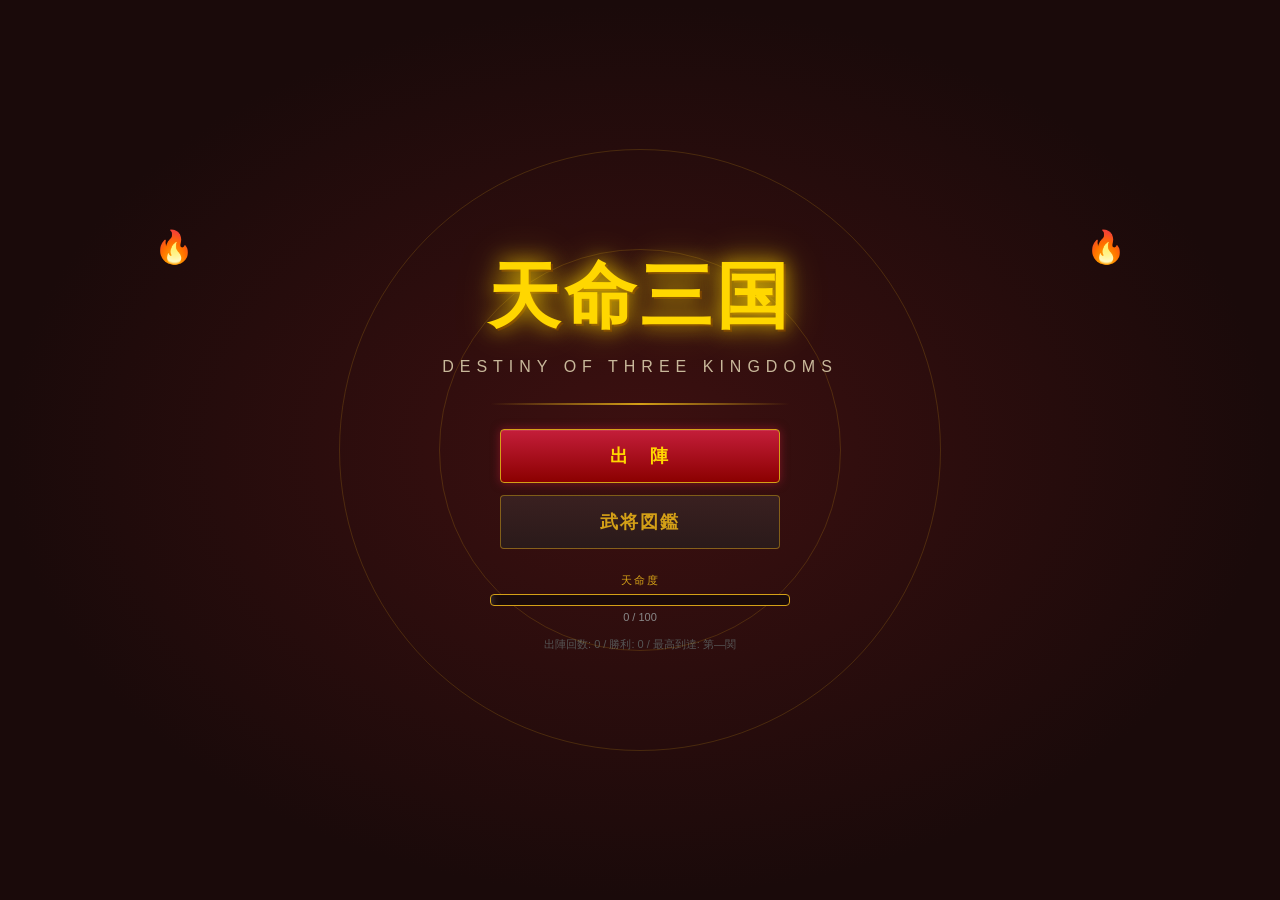
<file: index.html>
<!DOCTYPE html>
<html lang="ja">
<head>
  <meta charset="UTF-8">
  <meta name="viewport" content="width=device-width, initial-scale=1.0, maximum-scale=1.0, user-scalable=no">
  <meta name="apple-mobile-web-app-capable" content="yes">
  <meta name="apple-mobile-web-app-status-bar-style" content="black-translucent">
  <title>天命三国 - Destiny of Three Kingdoms</title>
  <link rel="stylesheet" href="style.css">
</head>
<body>
<div id="app">

  <!-- ============================
       TITLE SCREEN
       ============================ -->
  <div id="screen-title" class="screen active">
    <div class="title-decor"></div>
    <div class="torch-left">🔥</div>
    <div class="torch-right">🔥</div>

    <div class="title-main">天命三国</div>
    <div class="title-sub">Destiny of Three Kingdoms</div>
    <div class="title-divider"></div>

    <div class="title-buttons">
      <div id="title-bonus-banner" class="bonus-banner hidden"></div>
      <button class="btn btn-primary" onclick="Game.startRun()">出　陣</button>
      <button class="btn btn-secondary" onclick="Game.showCollection()">武将図鑑</button>
    </div>

    <div class="title-destiny" id="title-destiny-wrap">
      <div class="destiny-label">天命度</div>
      <div class="destiny-bar-bg">
        <div class="destiny-bar-fill" id="destiny-bar" style="width:0%"></div>
      </div>
      <div style="font-size:11px;color:#888;margin-top:4px;" id="destiny-text">0 / 100</div>
    </div>

    <div style="margin-top:12px;font-size:11px;color:#555;text-align:center;" id="title-stats-display"></div>
  </div>

  <!-- ============================
       FLOOR INTRO SCREEN
       ============================ -->
  <div id="screen-floor-intro" class="screen">
    <div class="floor-number" id="floor-intro-num">第一関</div>
    <div class="floor-name" id="floor-intro-name">黄巾の乱</div>
    <div class="divider"></div>
    <div class="floor-enemy-preview">
      <div class="floor-enemy-name" id="floor-intro-enemy">黄巾賊</div>
      <div class="floor-enemy-stats" id="floor-intro-stats">HP: 80 / ATK: 8</div>
    </div>
    <div class="floor-desc" id="floor-intro-desc">乱世の幕開け。黄巾賊の群れが押し寄せる。</div>
    <div class="divider"></div>
    <div style="display:flex;flex-direction:column;gap:8px;width:100%;max-width:280px;">
      <div style="font-size:13px;color:#888;text-align:center;" id="floor-intro-hp-info"></div>
      <button class="btn btn-primary" onclick="Game.goToStrategy()">軍議に臨む</button>
    </div>
  </div>

  <!-- ============================
       STRATEGY SCREEN
       ============================ -->
  <div id="screen-strategy" class="screen">
    <div class="strategy-title">天命の軍議</div>
    <div class="advisor-box">
      <div class="advisor-name">軍師の言葉</div>
      <div class="advisor-hint" id="advisor-hint">三つの竹簡の中に運命が宿る...</div>
    </div>
    <div id="guaranteed-notice" class="guaranteed-banner hidden">⚡ 大凶の呪縛 — 次の召喚は SSR以上 確定</div>
    <div class="scroll-cards" id="scroll-cards">
      <div class="scroll-card" id="scroll-0" onclick="Game.revealScroll(0)">
        <div class="scroll-card-inner">
          <div class="scroll-card-front"></div>
          <div class="scroll-card-back" id="scroll-back-0"></div>
        </div>
      </div>
      <div class="scroll-card" id="scroll-1" onclick="Game.revealScroll(1)">
        <div class="scroll-card-inner">
          <div class="scroll-card-front"></div>
          <div class="scroll-card-back" id="scroll-back-1"></div>
        </div>
      </div>
      <div class="scroll-card" id="scroll-2" onclick="Game.revealScroll(2)">
        <div class="scroll-card-inner">
          <div class="scroll-card-front"></div>
          <div class="scroll-card-back" id="scroll-back-2"></div>
        </div>
      </div>
    </div>
    <div class="strategy-result-msg" id="strategy-result-msg"></div>
    <div id="strategy-zhuge-reveal" class="hidden" style="font-size:12px;color:var(--gold);text-align:center;max-width:300px;"></div>
    <div style="width:100%;max-width:280px;" id="strategy-next-btn-wrap" class="hidden">
      <button class="btn btn-primary" onclick="Game.goToBattle()">出陣！</button>
    </div>
  </div>

  <!-- ============================
       BATTLE SCREEN
       ============================ -->
  <div id="screen-battle" class="screen">
    <!-- Enemy area -->
    <div class="battle-top">
      <div class="enemy-area">
        <div class="enemy-name-row">
          <div class="enemy-name" id="battle-enemy-name">黄巾賊</div>
          <div class="enemy-hp-text" id="battle-enemy-hp-text">80 / 80</div>
        </div>
        <div class="hp-bar-wrap">
          <div class="hp-bar-fill enemy-hp" id="battle-enemy-hp-bar" style="width:100%"></div>
        </div>
        <div class="status-bar" id="enemy-status-bar"></div>
      </div>
    </div>

    <!-- Battle middle -->
    <div class="battle-mid" id="battle-mid">
      <div id="lubu-warning" class="lubu-counter hidden">
        ⚠ 呂布出陣回数: <span class="lubu-count-display" id="lubu-count">0</span>/3
      </div>
      <div id="guaranteed-summon-tag" class="status-tag status-guaranteed hidden">✦ 次召喚: SSR以上確定</div>
      <div id="double-next-tag" class="double-next-tag hidden">⚡ 次召喚 ダメージ2倍（龐統）</div>
      <div class="battle-log" id="battle-log"></div>
      <div class="charges-area">
        <div class="charges-label">召喚符</div>
        <div class="charge-orbs" id="charge-orbs"></div>
      </div>
    </div>

    <!-- Player area -->
    <div class="battle-bottom">
      <div class="player-area">
        <div class="player-hp-row">
          <span class="player-label">自軍 HP</span>
          <span class="player-hp-text" id="battle-player-hp-text">100 / 100</span>
        </div>
        <div class="hp-bar-wrap">
          <div class="hp-bar-fill player-hp" id="battle-player-hp-bar" style="width:100%"></div>
        </div>
      </div>
      <div class="summon-btn-area">
        <button class="btn btn-summon" id="summon-btn" onclick="Game.doSummon()">召　喚</button>
      </div>
      <div style="font-size:11px;color:#555;text-align:center;" id="battle-floor-tag"></div>
    </div>
  </div>

  <!-- ============================
       SUMMON OVERLAY
       ============================ -->
  <div id="summon-overlay">
    <div class="summon-stage" id="summon-stage">
      <div class="summon-seal" id="summon-seal"></div>
      <div class="summon-rays" id="summon-rays"></div>
      <div class="general-card-reveal" id="general-card-reveal">
        <div class="general-rarity-badge" id="reveal-rarity-badge">N</div>
        <div class="general-name-reveal" id="reveal-name">黄巾賊</div>
        <div class="general-atk-reveal">攻撃力: <span id="reveal-atk">8</span></div>
        <div class="general-effect-reveal" id="reveal-effect">なし</div>
      </div>
    </div>
    <div style="font-size:12px;color:var(--parchment-dim);margin-top:8px;" id="summon-tap-hint">タップで続ける</div>
  </div>

  <!-- ============================
       FLOOR CLEAR SCREEN
       ============================ -->
  <div id="screen-floor-clear" class="screen">
    <div class="clear-title">⚔ 勝利！</div>
    <div style="font-size:20px;color:var(--parchment);" id="clear-floor-name">第一関 攻略</div>
    <div class="divider"></div>
    <div class="stats-panel" id="clear-stats-panel">
      <div class="stats-title">戦況報告</div>
    </div>
    <div style="font-size:14px;color:var(--gold);" id="clear-new-generals-label"></div>
    <div class="clear-generals-list" id="clear-generals-list"></div>
    <div style="width:100%;max-width:280px;margin-top:8px;">
      <button class="btn btn-primary" id="clear-next-btn" onclick="Game.nextFloor()">次の戦へ</button>
    </div>
  </div>

  <!-- ============================
       GAME OVER SCREEN
       ============================ -->
  <div id="screen-game-over" class="screen">
    <div class="game-over-title">敗北</div>
    <div style="font-size:16px;color:var(--parchment-dim);font-style:italic;" id="game-over-quote">志半ばにして倒れた...</div>
    <div class="divider"></div>
    <div class="stats-panel" id="game-over-stats"></div>
    <div style="width:100%;max-width:280px;display:flex;flex-direction:column;gap:8px;">
      <button class="btn btn-primary" onclick="Game.startRun()">再出陣</button>
      <button class="btn btn-secondary" onclick="Game.showTitle()">タイトルへ</button>
    </div>
  </div>

  <!-- ============================
       VICTORY SCREEN
       ============================ -->
  <div id="screen-victory" class="screen">
    <div class="victory-title">天下統一！</div>
    <div style="font-size:15px;color:var(--parchment-dim);font-style:italic;text-align:center;" id="victory-quote">
      五つの関を制し、天命を掴んだ！
    </div>
    <div class="divider"></div>
    <div class="stats-panel" id="victory-stats"></div>
    <div style="width:100%;max-width:280px;display:flex;flex-direction:column;gap:8px;">
      <button class="btn btn-gold" onclick="Game.startRun()">もう一戦</button>
      <button class="btn btn-secondary" onclick="Game.showTitle()">タイトルへ</button>
    </div>
  </div>

  <!-- ============================
       COLLECTION SCREEN
       ============================ -->
  <div id="screen-collection" class="screen" style="justify-content:flex-start;padding:0;">
    <div class="collection-header">
      <div class="collection-title">武将図鑑</div>
      <button class="btn btn-secondary" style="width:auto;padding:6px 16px;font-size:14px;" onclick="Game.showTitle()">戻る</button>
    </div>
    <div class="collection-filters">
      <button class="filter-btn filter-all active" onclick="Game.filterCollection('all', this)"><span>全て</span></button>
      <button class="filter-btn filter-ur" onclick="Game.filterCollection('UR', this)"><span>UR</span></button>
      <button class="filter-btn filter-ssr" onclick="Game.filterCollection('SSR', this)"><span>SSR</span></button>
      <button class="filter-btn filter-sr" onclick="Game.filterCollection('SR', this)"><span>SR</span></button>
      <button class="filter-btn filter-r" onclick="Game.filterCollection('R', this)"><span>R</span></button>
      <button class="filter-btn filter-n" onclick="Game.filterCollection('N', this)"><span>N</span></button>
    </div>
    <div class="collection-progress" id="collection-progress"></div>
    <div class="collection-grid" id="collection-grid"></div>
  </div>

</div>

<script src="game.js"></script>
</body>
</html>
</file>
<file: style.css>
/* ===========================
   天命三国 - Destiny of Three Kingdoms
   style.css
   =========================== */

* {
  box-sizing: border-box;
  margin: 0;
  padding: 0;
  -webkit-tap-highlight-color: transparent;
}

:root {
  --bg-dark: #1a0a0a;
  --bg-mid: #2d1515;
  --red: #c41e3a;
  --red-dark: #8b0000;
  --gold: #d4a017;
  --gold-bright: #ffd700;
  --parchment: #f0e6d2;
  --parchment-dim: #c8b89a;
  --panel: #2a1a1a;
  --panel-light: #3a2020;
  --border-gold: #d4a017;

  --n-color: #888888;
  --r-color: #4caf50;
  --sr-color: #2196f3;
  --ssr-color: #9c27b0;
  --ur-color: #ffd700;

  --font-serif: 'Georgia', 'Times New Roman', '游明朝', 'YuMincho', serif;
  --font-ui: 'Helvetica Neue', 'Arial', '游ゴシック', sans-serif;
}

html, body {
  width: 100%;
  height: 100%;
  overflow: hidden;
  background: var(--bg-dark);
  color: var(--parchment);
  font-family: var(--font-ui);
  font-size: 16px;
  line-height: 1.4;
}

#app {
  width: 100%;
  height: 100%;
  position: relative;
  overflow: hidden;
  background: linear-gradient(160deg, var(--bg-dark) 0%, var(--bg-mid) 100%);
}

/* ===========================
   SCREEN BASE
   =========================== */
.screen {
  position: absolute;
  inset: 0;
  display: flex;
  flex-direction: column;
  align-items: center;
  justify-content: center;
  opacity: 0;
  pointer-events: none;
  transition: opacity 0.4s ease;
  padding: 16px;
  overflow-y: auto;
}

.screen.active {
  opacity: 1;
  pointer-events: all;
}

/* ===========================
   TITLE SCREEN
   =========================== */
#screen-title {
  background: radial-gradient(ellipse at center, #3d1010 0%, #1a0a0a 70%);
}

.title-decor {
  position: absolute;
  inset: 0;
  overflow: hidden;
  pointer-events: none;
}

.title-decor::before,
.title-decor::after {
  content: '';
  position: absolute;
  border: 1px solid rgba(212, 160, 23, 0.2);
  border-radius: 50%;
}

.title-decor::before {
  width: 600px;
  height: 600px;
  top: 50%;
  left: 50%;
  transform: translate(-50%, -50%);
  animation: pulse-ring 4s ease-in-out infinite;
}

.title-decor::after {
  width: 400px;
  height: 400px;
  top: 50%;
  left: 50%;
  transform: translate(-50%, -50%);
  animation: pulse-ring 4s ease-in-out infinite 2s;
}

@keyframes pulse-ring {
  0%, 100% { opacity: 0.3; transform: translate(-50%, -50%) scale(1); }
  50% { opacity: 0.6; transform: translate(-50%, -50%) scale(1.05); }
}

.title-main {
  font-family: var(--font-serif);
  font-size: clamp(42px, 12vw, 72px);
  font-weight: bold;
  color: var(--gold-bright);
  text-shadow:
    0 0 20px rgba(255, 215, 0, 0.8),
    0 0 40px rgba(255, 215, 0, 0.4),
    2px 2px 0 #5a2000;
  letter-spacing: 4px;
  text-align: center;
  animation: title-glow 3s ease-in-out infinite;
  position: relative;
  z-index: 1;
}

@keyframes title-glow {
  0%, 100% { text-shadow: 0 0 20px rgba(255,215,0,0.8), 0 0 40px rgba(255,215,0,0.4), 2px 2px 0 #5a2000; }
  50% { text-shadow: 0 0 30px rgba(255,215,0,1), 0 0 60px rgba(255,215,0,0.6), 2px 2px 0 #5a2000; }
}

.title-sub {
  font-size: clamp(12px, 3vw, 16px);
  color: var(--parchment-dim);
  letter-spacing: 6px;
  margin-top: 8px;
  text-transform: uppercase;
  position: relative;
  z-index: 1;
}

.title-divider {
  width: clamp(200px, 60vw, 300px);
  height: 2px;
  background: linear-gradient(90deg, transparent, var(--gold), transparent);
  margin: 24px 0;
  position: relative;
  z-index: 1;
}

.title-buttons {
  display: flex;
  flex-direction: column;
  gap: 12px;
  width: 100%;
  max-width: 280px;
  position: relative;
  z-index: 1;
}

.title-destiny {
  margin-top: 24px;
  position: relative;
  z-index: 1;
  text-align: center;
  width: 100%;
  max-width: 300px;
}

.destiny-label {
  font-size: 11px;
  color: var(--gold);
  letter-spacing: 2px;
  margin-bottom: 6px;
}

.destiny-bar-bg {
  background: #1a0a0a;
  border: 1px solid var(--gold);
  border-radius: 4px;
  height: 12px;
  overflow: hidden;
  position: relative;
}

.destiny-bar-fill {
  height: 100%;
  background: linear-gradient(90deg, var(--gold), var(--gold-bright));
  border-radius: 4px;
  transition: width 1s ease;
  position: relative;
}

.destiny-bar-fill::after {
  content: '';
  position: absolute;
  right: 0;
  top: 0;
  height: 100%;
  width: 20px;
  background: rgba(255,255,255,0.3);
  filter: blur(4px);
}

/* ===========================
   BUTTONS
   =========================== */
.btn {
  display: block;
  width: 100%;
  padding: 14px 24px;
  border: none;
  border-radius: 4px;
  font-family: var(--font-serif);
  font-size: 18px;
  font-weight: bold;
  cursor: pointer;
  letter-spacing: 2px;
  transition: all 0.15s ease;
  position: relative;
  overflow: hidden;
  text-align: center;
}

.btn::before {
  content: '';
  position: absolute;
  inset: 0;
  background: rgba(255,255,255,0);
  transition: background 0.15s;
}

.btn:active::before {
  background: rgba(255,255,255,0.1);
}

.btn-primary {
  background: linear-gradient(180deg, var(--red) 0%, var(--red-dark) 100%);
  color: var(--gold-bright);
  border: 1px solid var(--gold);
  box-shadow: 0 0 10px rgba(196, 30, 58, 0.5), inset 0 1px 0 rgba(255,255,255,0.1);
}

.btn-primary:hover {
  box-shadow: 0 0 20px rgba(196, 30, 58, 0.8), inset 0 1px 0 rgba(255,255,255,0.1);
  transform: translateY(-1px);
}

.btn-secondary {
  background: linear-gradient(180deg, #3a2020 0%, #2a1a1a 100%);
  color: var(--gold);
  border: 1px solid rgba(212, 160, 23, 0.5);
}

.btn-secondary:hover {
  border-color: var(--gold);
  box-shadow: 0 0 10px rgba(212, 160, 23, 0.3);
}

.btn-gold {
  background: linear-gradient(180deg, var(--gold-bright) 0%, var(--gold) 100%);
  color: #1a0a0a;
  border: 1px solid #fff8dc;
  font-size: 22px;
  box-shadow: 0 0 20px rgba(255, 215, 0, 0.5);
}

.btn-gold:hover {
  box-shadow: 0 0 30px rgba(255, 215, 0, 0.8);
  transform: translateY(-1px);
}

.btn-summon {
  background: linear-gradient(180deg, #c41e3a 0%, #8b0000 50%, #c41e3a 100%);
  color: var(--gold-bright);
  border: 2px solid var(--gold-bright);
  font-size: 24px;
  padding: 16px;
  box-shadow: 0 0 20px rgba(196, 30, 58, 0.6);
  letter-spacing: 4px;
}

.btn-summon:hover {
  box-shadow: 0 0 30px rgba(196, 30, 58, 0.9), 0 0 60px rgba(255, 215, 0, 0.3);
  transform: scale(1.02);
}

.btn-summon:disabled {
  background: #333;
  border-color: #555;
  color: #666;
  box-shadow: none;
  cursor: not-allowed;
  transform: none;
}

/* ===========================
   FLOOR INTRO SCREEN
   =========================== */
#screen-floor-intro {
  text-align: center;
  gap: 16px;
}

.floor-number {
  font-size: clamp(13px, 3vw, 16px);
  color: var(--gold);
  letter-spacing: 4px;
  text-transform: uppercase;
}

.floor-name {
  font-family: var(--font-serif);
  font-size: clamp(28px, 8vw, 48px);
  color: var(--parchment);
  text-shadow: 0 0 20px rgba(240, 230, 210, 0.5);
  margin: 8px 0;
}

.floor-enemy-preview {
  background: var(--panel);
  border: 1px solid rgba(212, 160, 23, 0.4);
  border-radius: 8px;
  padding: 16px 24px;
  margin: 8px 0;
}

.floor-enemy-name {
  font-size: 20px;
  color: #ff6b6b;
  font-family: var(--font-serif);
}

.floor-enemy-stats {
  font-size: 14px;
  color: var(--parchment-dim);
  margin-top: 4px;
}

.floor-desc {
  font-size: 14px;
  color: var(--parchment-dim);
  font-style: italic;
  max-width: 340px;
  line-height: 1.6;
}

/* ===========================
   STRATEGY SCREEN
   =========================== */
#screen-strategy {
  gap: 16px;
  text-align: center;
}

.strategy-title {
  font-family: var(--font-serif);
  font-size: 22px;
  color: var(--gold);
  letter-spacing: 2px;
}

.advisor-box {
  background: var(--panel);
  border: 1px solid rgba(212, 160, 23, 0.4);
  border-radius: 8px;
  padding: 12px 20px;
  max-width: 340px;
  position: relative;
}

.advisor-name {
  font-size: 12px;
  color: var(--gold);
  letter-spacing: 2px;
  margin-bottom: 6px;
}

.advisor-hint {
  font-size: 15px;
  color: var(--parchment);
  line-height: 1.6;
  font-style: italic;
}

.scroll-cards {
  display: flex;
  gap: 16px;
  justify-content: center;
  margin: 8px 0;
  flex-wrap: wrap;
}

.scroll-card {
  width: 90px;
  height: 130px;
  cursor: pointer;
  perspective: 600px;
  flex-shrink: 0;
}

.scroll-card-inner {
  width: 100%;
  height: 100%;
  position: relative;
  transform-style: preserve-3d;
  transition: transform 0.6s cubic-bezier(0.4, 0.2, 0.2, 1);
}

.scroll-card.revealed .scroll-card-inner {
  transform: rotateY(180deg);
}

.scroll-card-front,
.scroll-card-back {
  position: absolute;
  inset: 0;
  border-radius: 8px;
  backface-visibility: hidden;
  display: flex;
  flex-direction: column;
  align-items: center;
  justify-content: center;
  border: 1px solid var(--border-gold);
}

.scroll-card-front {
  background: linear-gradient(160deg, #3a2020, #1a0a0a);
  overflow: hidden;
}

.scroll-card-front::before {
  content: '卷';
  font-family: var(--font-serif);
  font-size: 40px;
  color: rgba(212, 160, 23, 0.4);
}

.scroll-card-front::after {
  content: '';
  position: absolute;
  inset: 0;
  background: repeating-linear-gradient(
    45deg,
    transparent,
    transparent 10px,
    rgba(212, 160, 23, 0.03) 10px,
    rgba(212, 160, 23, 0.03) 20px
  );
}

.scroll-card-back {
  background: linear-gradient(160deg, #3a2020, #1a1a3a);
  transform: rotateY(180deg);
  font-family: var(--font-serif);
}

.scroll-card.selected .scroll-card-front {
  animation: card-select-pulse 0.3s ease;
}

@keyframes card-select-pulse {
  0% { transform: scale(1); }
  50% { transform: scale(1.05); }
  100% { transform: scale(1); }
}

.scroll-card:not(.revealed):hover .scroll-card-front {
  border-color: var(--gold-bright);
  box-shadow: 0 0 15px rgba(255, 215, 0, 0.4);
}

.scroll-result-name {
  font-size: 20px;
  font-weight: bold;
  margin-bottom: 8px;
}

.scroll-result-effect {
  font-size: 12px;
  color: var(--parchment-dim);
  text-align: center;
  padding: 0 8px;
  line-height: 1.4;
}

.result-daikichi { color: #ffd700; }
.result-kichi { color: #4caf50; }
.result-shoukichi { color: #8bc34a; }
.result-kyou { color: #ff9800; }
.result-daikyou { color: #f44336; }

.strategy-result-msg {
  font-size: 16px;
  min-height: 24px;
  color: var(--parchment);
  font-weight: bold;
}

/* ===========================
   BATTLE SCREEN
   =========================== */
#screen-battle {
  justify-content: flex-start;
  padding: 0;
  gap: 0;
}

.battle-top {
  width: 100%;
  padding: 12px 16px 8px;
  background: linear-gradient(180deg, rgba(0,0,0,0.4) 0%, transparent 100%);
}

.enemy-area {
  display: flex;
  flex-direction: column;
  align-items: center;
  gap: 8px;
}

.enemy-name-row {
  display: flex;
  align-items: center;
  gap: 8px;
  width: 100%;
}

.enemy-name {
  font-family: var(--font-serif);
  font-size: 20px;
  color: #ff6b6b;
  flex: 1;
}

.enemy-hp-text {
  font-size: 14px;
  color: var(--parchment-dim);
}

.hp-bar-wrap {
  width: 100%;
  height: 14px;
  background: rgba(0,0,0,0.5);
  border-radius: 7px;
  border: 1px solid rgba(255,100,100,0.4);
  overflow: hidden;
  position: relative;
}

.hp-bar-fill {
  height: 100%;
  border-radius: 7px;
  transition: width 0.4s ease;
  position: relative;
}

.hp-bar-fill.enemy-hp {
  background: linear-gradient(90deg, #8b0000, #c41e3a);
}

.hp-bar-fill.player-hp {
  background: linear-gradient(90deg, #2e7d32, #4caf50);
}

.hp-bar-fill.player-hp.low {
  background: linear-gradient(90deg, #e65100, #ff9800);
  animation: hp-pulse 1s ease-in-out infinite;
}

.hp-bar-fill.player-hp.critical {
  background: linear-gradient(90deg, #b71c1c, #f44336);
  animation: hp-pulse 0.5s ease-in-out infinite;
}

@keyframes hp-pulse {
  0%, 100% { opacity: 1; }
  50% { opacity: 0.7; }
}

.battle-mid {
  flex: 1;
  width: 100%;
  display: flex;
  flex-direction: column;
  align-items: center;
  justify-content: center;
  position: relative;
  padding: 8px 16px;
  gap: 8px;
}

.battle-log {
  width: 100%;
  max-width: 380px;
  background: rgba(0,0,0,0.4);
  border: 1px solid rgba(212, 160, 23, 0.2);
  border-radius: 6px;
  padding: 8px 12px;
  height: 80px;
  overflow-y: auto;
  font-size: 13px;
  color: var(--parchment-dim);
  line-height: 1.6;
}

.log-entry {
  animation: fadeInLog 0.3s ease;
}

@keyframes fadeInLog {
  from { opacity: 0; transform: translateY(-4px); }
  to { opacity: 1; transform: translateY(0); }
}

.log-dmg { color: #ff6b6b; }
.log-heal { color: #69f0ae; }
.log-special { color: var(--gold); }
.log-system { color: var(--parchment-dim); }

.charges-area {
  display: flex;
  align-items: center;
  gap: 8px;
  flex-wrap: wrap;
  justify-content: center;
}

.charges-label {
  font-size: 12px;
  color: var(--parchment-dim);
  letter-spacing: 1px;
}

.charge-orbs {
  display: flex;
  gap: 6px;
  flex-wrap: wrap;
  justify-content: center;
}

.charge-orb {
  width: 22px;
  height: 22px;
  border-radius: 50%;
  border: 1px solid var(--gold);
  background: radial-gradient(circle at 35% 35%, #ffd700, #8b5a00);
  box-shadow: 0 0 8px rgba(255, 215, 0, 0.5);
  transition: all 0.3s ease;
}

.charge-orb.used {
  background: #1a1a1a;
  border-color: #444;
  box-shadow: none;
}

/* Lu Bu counter */
.lubu-counter {
  background: rgba(139, 0, 0, 0.6);
  border: 1px solid #ff4444;
  border-radius: 4px;
  padding: 4px 10px;
  font-size: 12px;
  color: #ff6b6b;
  display: flex;
  align-items: center;
  gap: 6px;
  animation: lubu-warn 1.5s ease-in-out infinite;
}

@keyframes lubu-warn {
  0%, 100% { box-shadow: 0 0 5px rgba(255,0,0,0.3); }
  50% { box-shadow: 0 0 15px rgba(255,0,0,0.8); }
}

.lubu-count-display {
  font-size: 14px;
  font-weight: bold;
  color: #ff4444;
}

.battle-bottom {
  width: 100%;
  padding: 12px 16px;
  display: flex;
  flex-direction: column;
  align-items: center;
  gap: 8px;
  background: linear-gradient(0deg, rgba(0,0,0,0.4) 0%, transparent 100%);
}

.player-area {
  width: 100%;
  display: flex;
  flex-direction: column;
  gap: 6px;
}

.player-hp-row {
  display: flex;
  justify-content: space-between;
  align-items: center;
  font-size: 14px;
}

.player-label {
  color: var(--parchment-dim);
  letter-spacing: 1px;
}

.player-hp-text {
  color: var(--parchment);
  font-weight: bold;
}

.summon-btn-area {
  width: 100%;
  max-width: 260px;
}

/* ===========================
   DAMAGE FLOATERS
   =========================== */
.damage-floater {
  position: absolute;
  font-family: var(--font-serif);
  font-weight: bold;
  pointer-events: none;
  z-index: 100;
  animation: float-up 1.2s ease-out forwards;
  text-shadow: 2px 2px 0 rgba(0,0,0,0.8);
  white-space: nowrap;
}

@keyframes float-up {
  0% { opacity: 1; transform: translateY(0) scale(0.8); }
  20% { transform: translateY(-10px) scale(1.2); }
  100% { opacity: 0; transform: translateY(-60px) scale(0.9); }
}

.floater-enemy {
  font-size: 28px;
  color: #ffeb3b;
}

.floater-player {
  font-size: 22px;
  color: #ff4444;
}

.floater-heal {
  font-size: 22px;
  color: #69f0ae;
}

.floater-huge {
  font-size: 36px;
  color: var(--gold-bright);
  text-shadow: 0 0 20px rgba(255,215,0,0.8), 2px 2px 0 rgba(0,0,0,0.8);
}

.floater-betrayal {
  font-size: 20px;
  color: #ff1744;
  text-shadow: 0 0 20px rgba(255,0,0,0.9), 2px 2px 0 rgba(0,0,0,0.8);
}

/* ===========================
   SUMMON OVERLAY
   =========================== */
#summon-overlay {
  position: absolute;
  inset: 0;
  background: rgba(0,0,0,0.85);
  z-index: 200;
  display: flex;
  flex-direction: column;
  align-items: center;
  justify-content: center;
  opacity: 0;
  pointer-events: none;
  transition: opacity 0.3s ease;
}

#summon-overlay.active {
  opacity: 1;
  pointer-events: all;
}

.summon-stage {
  position: relative;
  width: 240px;
  height: 320px;
  display: flex;
  align-items: center;
  justify-content: center;
}

.summon-seal {
  width: 160px;
  height: 160px;
  border-radius: 50%;
  border: 3px solid var(--gold);
  display: flex;
  align-items: center;
  justify-content: center;
  font-family: var(--font-serif);
  font-size: 64px;
  color: var(--gold);
  background: radial-gradient(circle, #3a0000, #1a0000);
  box-shadow: 0 0 30px rgba(212, 160, 23, 0.5);
  animation: seal-spin 1s linear infinite;
  position: relative;
}

@keyframes seal-spin {
  from { transform: rotate(0deg); }
  to { transform: rotate(360deg); }
}

.summon-seal::before {
  content: '召';
  animation: counter-spin 1s linear infinite;
  display: block;
}

@keyframes counter-spin {
  from { transform: rotate(0deg); }
  to { transform: rotate(-360deg); }
}

.summon-rays {
  position: absolute;
  inset: -40px;
  border-radius: 50%;
  opacity: 0;
}

.summon-rays.active {
  animation: rays-burst 0.8s ease-out forwards;
}

@keyframes rays-burst {
  0% { opacity: 0; transform: scale(0.5); }
  30% { opacity: 0.8; }
  100% { opacity: 0; transform: scale(1.5); }
}

.general-card-reveal {
  width: 200px;
  position: absolute;
  background: var(--panel);
  border-radius: 12px;
  padding: 16px;
  text-align: center;
  border: 2px solid var(--gold);
  box-shadow: 0 0 30px rgba(212, 160, 23, 0.5);
  display: none;
  animation: card-pop-in 0.5s cubic-bezier(0.34, 1.56, 0.64, 1) forwards;
}

@keyframes card-pop-in {
  0% { opacity: 0; transform: scale(0.3) rotate(-10deg); }
  100% { opacity: 1; transform: scale(1) rotate(0deg); }
}

.general-card-reveal.show {
  display: flex;
  flex-direction: column;
  align-items: center;
  gap: 6px;
}

.general-rarity-badge {
  font-size: 11px;
  font-weight: bold;
  padding: 2px 10px;
  border-radius: 20px;
  letter-spacing: 2px;
}

.rarity-n .general-rarity-badge { background: var(--n-color); color: #fff; }
.rarity-r .general-rarity-badge { background: var(--r-color); color: #fff; }
.rarity-sr .general-rarity-badge { background: var(--sr-color); color: #fff; }
.rarity-ssr .general-rarity-badge { background: var(--ssr-color); color: #fff; }
.rarity-ur .general-rarity-badge { background: var(--ur-color); color: #1a0a0a; }

.general-name-reveal {
  font-family: var(--font-serif);
  font-size: 26px;
  font-weight: bold;
}

.rarity-n .general-name-reveal { color: var(--n-color); }
.rarity-r .general-name-reveal { color: var(--r-color); }
.rarity-sr .general-name-reveal { color: var(--sr-color); }
.rarity-ssr .general-name-reveal { color: var(--ssr-color); }
.rarity-ur .general-name-reveal { color: var(--ur-color); text-shadow: 0 0 15px rgba(255,215,0,0.8); }

.general-atk-reveal {
  font-size: 14px;
  color: var(--parchment-dim);
}

.general-atk-reveal span {
  color: #ff9800;
  font-weight: bold;
  font-size: 18px;
}

.general-effect-reveal {
  font-size: 12px;
  color: var(--gold);
  font-style: italic;
  line-height: 1.4;
  padding: 0 4px;
}

.rarity-glow-n { background: radial-gradient(circle, rgba(136,136,136,0.2) 0%, transparent 70%); }
.rarity-glow-r { background: radial-gradient(circle, rgba(76,175,80,0.3) 0%, transparent 70%); }
.rarity-glow-sr { background: radial-gradient(circle, rgba(33,150,243,0.3) 0%, transparent 70%); }
.rarity-glow-ssr { background: radial-gradient(circle, rgba(156,39,176,0.4) 0%, transparent 70%); }
.rarity-glow-ur { background: radial-gradient(circle, rgba(255,215,0,0.5) 0%, transparent 70%); }

/* ===========================
   FLOOR CLEAR SCREEN
   =========================== */
#screen-floor-clear {
  gap: 16px;
  text-align: center;
}

.clear-title {
  font-family: var(--font-serif);
  font-size: 36px;
  color: var(--gold-bright);
  text-shadow: 0 0 20px rgba(255,215,0,0.8);
  animation: clear-pulse 1.5s ease-in-out infinite;
}

@keyframes clear-pulse {
  0%, 100% { transform: scale(1); }
  50% { transform: scale(1.05); }
}

.clear-generals-list {
  display: flex;
  flex-wrap: wrap;
  gap: 8px;
  justify-content: center;
  max-width: 360px;
}

.clear-general-chip {
  padding: 4px 12px;
  border-radius: 20px;
  font-size: 14px;
  border: 1px solid currentColor;
}

/* ===========================
   GAME OVER SCREEN
   =========================== */
#screen-game-over {
  gap: 16px;
  text-align: center;
  background: radial-gradient(ellipse at center, #200000 0%, #1a0a0a 70%);
}

.game-over-title {
  font-family: var(--font-serif);
  font-size: clamp(36px, 10vw, 56px);
  color: #ff1744;
  text-shadow: 0 0 20px rgba(255, 23, 68, 0.8);
  animation: flicker 2s ease-in-out infinite;
}

@keyframes flicker {
  0%, 100% { opacity: 1; }
  92% { opacity: 1; }
  93% { opacity: 0.5; }
  94% { opacity: 1; }
  96% { opacity: 0.3; }
  97% { opacity: 1; }
}

/* ===========================
   VICTORY SCREEN
   =========================== */
#screen-victory {
  gap: 16px;
  text-align: center;
  background: radial-gradient(ellipse at center, #1a1000 0%, #1a0a0a 70%);
}

.victory-title {
  font-family: var(--font-serif);
  font-size: clamp(28px, 8vw, 48px);
  color: var(--gold-bright);
  text-shadow: 0 0 30px rgba(255,215,0,1), 0 0 60px rgba(255,215,0,0.5);
  animation: victory-shine 2s ease-in-out infinite;
}

@keyframes victory-shine {
  0%, 100% { text-shadow: 0 0 30px rgba(255,215,0,1), 0 0 60px rgba(255,215,0,0.5); }
  50% { text-shadow: 0 0 50px rgba(255,215,0,1), 0 0 100px rgba(255,215,0,0.8); }
}

/* ===========================
   STATS PANEL
   =========================== */
.stats-panel {
  background: var(--panel);
  border: 1px solid rgba(212, 160, 23, 0.4);
  border-radius: 8px;
  padding: 16px 20px;
  width: 100%;
  max-width: 320px;
}

.stats-title {
  font-size: 13px;
  color: var(--gold);
  letter-spacing: 2px;
  margin-bottom: 12px;
  text-align: center;
  border-bottom: 1px solid rgba(212, 160, 23, 0.3);
  padding-bottom: 8px;
}

.stat-row {
  display: flex;
  justify-content: space-between;
  font-size: 14px;
  padding: 4px 0;
  border-bottom: 1px solid rgba(255,255,255,0.05);
}

.stat-label { color: var(--parchment-dim); }
.stat-value { color: var(--parchment); font-weight: bold; }

/* ===========================
   COLLECTION SCREEN
   =========================== */
#screen-collection {
  justify-content: flex-start;
  padding: 0;
}

.collection-header {
  width: 100%;
  padding: 12px 16px;
  background: rgba(0,0,0,0.4);
  display: flex;
  align-items: center;
  gap: 12px;
  border-bottom: 1px solid rgba(212, 160, 23, 0.3);
  flex-shrink: 0;
}

.collection-title {
  font-family: var(--font-serif);
  font-size: 20px;
  color: var(--gold);
  flex: 1;
}

.collection-filters {
  display: flex;
  gap: 6px;
  flex-wrap: wrap;
  padding: 8px 16px;
  flex-shrink: 0;
  border-bottom: 1px solid rgba(212,160,23,0.2);
}

.filter-btn {
  padding: 4px 12px;
  border-radius: 20px;
  border: 1px solid currentColor;
  background: transparent;
  cursor: pointer;
  font-size: 12px;
  font-family: var(--font-ui);
  transition: all 0.15s;
}

.filter-btn.active {
  background: currentColor;
}

.filter-btn.active span {
  color: #1a0a0a;
  display: block;
}

.filter-all { color: var(--parchment); }
.filter-n { color: var(--n-color); }
.filter-r { color: var(--r-color); }
.filter-sr { color: var(--sr-color); }
.filter-ssr { color: var(--ssr-color); }
.filter-ur { color: var(--ur-color); }

.filter-btn:not(.active) span { color: currentColor; }

.collection-progress {
  padding: 6px 16px;
  font-size: 12px;
  color: var(--gold);
  text-align: center;
  flex-shrink: 0;
}

.collection-grid {
  flex: 1;
  overflow-y: auto;
  padding: 12px 16px;
  display: grid;
  grid-template-columns: repeat(auto-fill, minmax(90px, 1fr));
  gap: 8px;
  align-content: start;
  width: 100%;
  -webkit-overflow-scrolling: touch;
}

.collection-card {
  border-radius: 8px;
  aspect-ratio: 0.7;
  display: flex;
  flex-direction: column;
  align-items: center;
  justify-content: center;
  border: 1px solid rgba(212, 160, 23, 0.3);
  background: var(--panel);
  padding: 4px;
  gap: 4px;
  transition: transform 0.15s;
  cursor: default;
  overflow: hidden;
}

.collection-card.met {
  border-color: currentColor;
}

.collection-card:active { transform: scale(0.96); }

.cc-rarity {
  font-size: 9px;
  font-weight: bold;
  letter-spacing: 1px;
  padding: 1px 6px;
  border-radius: 10px;
  background: currentColor;
  color: #1a0a0a;
}

.cc-name {
  font-family: var(--font-serif);
  font-size: 15px;
  font-weight: bold;
  text-align: center;
  line-height: 1.2;
}

.cc-atk {
  font-size: 11px;
  color: #ff9800;
}

.cc-effect {
  font-size: 9px;
  color: var(--parchment-dim);
  text-align: center;
  line-height: 1.3;
  padding: 0 2px;
  overflow: hidden;
  display: -webkit-box;
  -webkit-line-clamp: 2;
  -webkit-box-orient: vertical;
}

.cc-unknown {
  font-size: 20px;
  color: #444;
  line-height: 1;
}

.cc-unknown-name {
  font-size: 11px;
  color: #444;
  letter-spacing: 2px;
}

/* ===========================
   SCREEN SHAKE
   =========================== */
.shake {
  animation: screen-shake 0.3s ease !important;
}

@keyframes screen-shake {
  0%, 100% { transform: translateX(0); }
  20% { transform: translateX(-8px) rotate(-0.5deg); }
  40% { transform: translateX(8px) rotate(0.5deg); }
  60% { transform: translateX(-6px); }
  80% { transform: translateX(4px); }
}

/* ===========================
   LU BU BETRAYAL FLASH
   =========================== */
.betrayal-flash {
  position: fixed;
  inset: 0;
  background: rgba(200, 0, 0, 0.5);
  z-index: 9999;
  pointer-events: none;
  animation: betrayal-flash-anim 0.6s ease forwards;
}

@keyframes betrayal-flash-anim {
  0% { opacity: 1; }
  100% { opacity: 0; }
}

/* ===========================
   BURN INDICATOR
   =========================== */
.burn-indicator {
  display: inline-flex;
  align-items: center;
  gap: 4px;
  font-size: 12px;
  color: #ff6b00;
  background: rgba(255,100,0,0.15);
  border: 1px solid rgba(255,100,0,0.4);
  border-radius: 4px;
  padding: 2px 8px;
}

/* ===========================
   STATUS EFFECTS BAR
   =========================== */
.status-bar {
  display: flex;
  gap: 6px;
  flex-wrap: wrap;
  justify-content: center;
  min-height: 24px;
}

.status-tag {
  font-size: 11px;
  padding: 2px 8px;
  border-radius: 4px;
  border: 1px solid;
}

.status-burn { color: #ff6b00; border-color: #ff6b00; background: rgba(255,100,0,0.1); }
.status-atk-down { color: #64b5f6; border-color: #64b5f6; background: rgba(100,181,246,0.1); }
.status-skip { color: #ce93d8; border-color: #ce93d8; background: rgba(206,147,216,0.1); }
.status-double { color: #ffd700; border-color: #ffd700; background: rgba(255,215,0,0.1); }
.status-guaranteed { color: #ffd700; border-color: #ffd700; background: rgba(255,215,0,0.1); animation: pulse-gold 1s ease infinite; }

@keyframes pulse-gold {
  0%, 100% { box-shadow: 0 0 4px rgba(255,215,0,0.4); }
  50% { box-shadow: 0 0 12px rgba(255,215,0,0.9); }
}

/* ===========================
   TRANSITIONS
   =========================== */
.fade-transition {
  animation: fade-in 0.4s ease forwards;
}

@keyframes fade-in {
  from { opacity: 0; transform: translateY(10px); }
  to { opacity: 1; transform: translateY(0); }
}

/* ===========================
   SCROLLBAR
   =========================== */
::-webkit-scrollbar {
  width: 4px;
}

::-webkit-scrollbar-track {
  background: rgba(0,0,0,0.3);
}

::-webkit-scrollbar-thumb {
  background: var(--gold);
  border-radius: 2px;
}

/* ===========================
   RESPONSIVE / MOBILE
   =========================== */
@media (max-height: 600px) {
  .title-main { font-size: 36px; }
  .scroll-card { width: 75px; height: 108px; }
  .battle-log { height: 60px; }
}

@media (min-width: 480px) {
  .scroll-cards { gap: 24px; }
  .scroll-card { width: 110px; height: 154px; }
}

/* ===========================
   MISC UTILITIES
   =========================== */
.hidden { display: none !important; }

.text-center { text-align: center; }
.text-gold { color: var(--gold-bright); }
.text-red { color: #ff6b6b; }
.text-green { color: #69f0ae; }

.section-title {
  font-size: 13px;
  color: var(--gold);
  letter-spacing: 3px;
  text-transform: uppercase;
  margin-bottom: 8px;
}

.divider {
  width: 100%;
  height: 1px;
  background: linear-gradient(90deg, transparent, rgba(212,160,23,0.5), transparent);
  margin: 8px 0;
}

/* Torch flicker for title */
.torch-left, .torch-right {
  position: absolute;
  top: 25%;
  font-size: 32px;
  animation: torch-flicker 0.5s ease-in-out infinite alternate;
}

.torch-left { left: 12%; }
.torch-right { right: 12%; }

@keyframes torch-flicker {
  from { text-shadow: 0 0 10px #ff6b00, 0 0 20px #ff6b00; transform: scale(1); }
  to { text-shadow: 0 0 20px #ffd700, 0 0 40px #ff6b00; transform: scale(1.1); }
}

/* 天命度 bonus indicator */
.bonus-banner {
  background: rgba(255,215,0,0.1);
  border: 1px solid var(--gold);
  border-radius: 4px;
  padding: 4px 12px;
  font-size: 12px;
  color: var(--gold);
  text-align: center;
}

/* Collection card rarity colors */
.cc-rarity-n { color: var(--n-color); }
.cc-rarity-r { color: var(--r-color); }
.cc-rarity-sr { color: var(--sr-color); }
.cc-rarity-ssr { color: var(--ssr-color); }
.cc-rarity-ur { color: var(--ur-color); }

.collection-card.rarity-n { border-color: rgba(136,136,136,0.5); }
.collection-card.rarity-r { border-color: rgba(76,175,80,0.6); }
.collection-card.rarity-sr { border-color: rgba(33,150,243,0.6); }
.collection-card.rarity-ssr { border-color: rgba(156,39,176,0.6); }
.collection-card.rarity-ur { border-color: rgba(255,215,0,0.8); box-shadow: 0 0 10px rgba(255,215,0,0.3); }

/* SSR/UR card glow in collection */
.collection-card.rarity-ur.met {
  box-shadow: 0 0 15px rgba(255,215,0,0.5);
  animation: ur-card-glow 2s ease-in-out infinite;
}

@keyframes ur-card-glow {
  0%, 100% { box-shadow: 0 0 10px rgba(255,215,0,0.4); }
  50% { box-shadow: 0 0 25px rgba(255,215,0,0.8); }
}

/* Guaranteed SSR banner */
.guaranteed-banner {
  background: linear-gradient(90deg, rgba(156,39,176,0.2), rgba(255,215,0,0.2), rgba(156,39,176,0.2));
  border: 1px solid var(--gold);
  border-radius: 4px;
  padding: 6px 16px;
  font-size: 12px;
  color: var(--gold-bright);
  text-align: center;
  letter-spacing: 1px;
  animation: pulse-gold 1.5s ease-in-out infinite;
}

/* Pang Tong double damage indicator */
.double-next-tag {
  color: var(--gold-bright);
  font-size: 12px;
  background: rgba(255,215,0,0.15);
  border: 1px solid var(--gold);
  border-radius: 4px;
  padding: 2px 8px;
}
</file>
